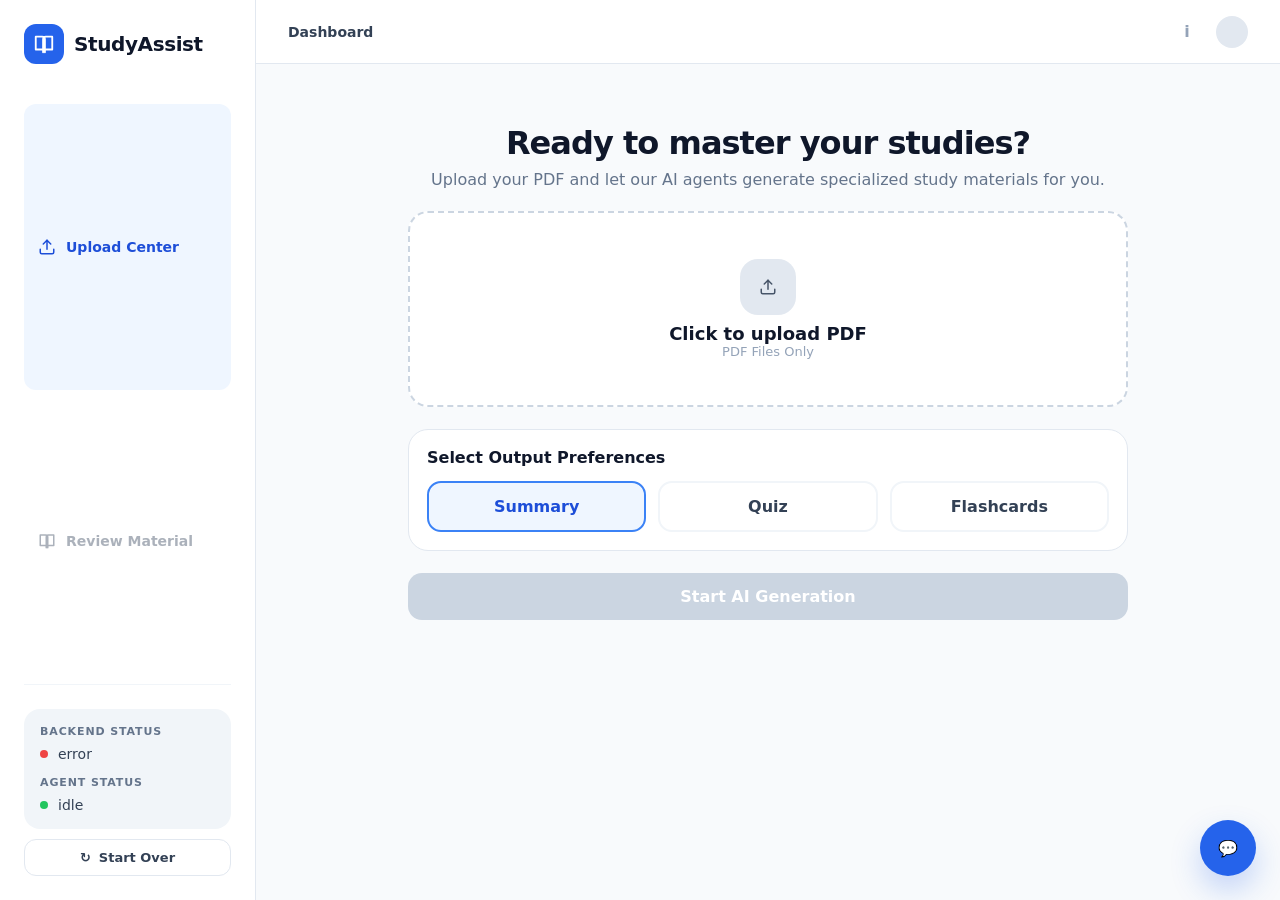
<file: Study-Assist-Project-App/frontend/index.html>
<!doctype html>
<html lang="en">
  <head>
    <meta charset="utf-8" />
    <meta name="viewport" content="width=device-width, initial-scale=1" />
    <title>StudyAssist</title>

    <link rel="icon" type="image/svg+xml" href="./favicon.svg" />
    <link rel="stylesheet" href="./style.css" />
  </head>
  <body>
    <div class="app" id="app">
      <aside class="sidebar" aria-label="Sidebar">
        <div class="logo-row">
          <div class="logo-icon" aria-hidden="true">
            <svg class="logo-svg" viewBox="0 0 24 24" fill="none" stroke="currentColor" stroke-width="2" stroke-linecap="round" stroke-linejoin="round" aria-hidden="true">
              <path d="M3 4h7a3 3 0 0 1 3 3v14a3 3 0 0 0-3-3H3z"></path>
              <path d="M21 4h-7a3 3 0 0 0-3 3v14a3 3 0 0 1 3-3h7z"></path>
            </svg>
          </div>
          <h1 class="logo-title">StudyAssist</h1>
        </div>

        <nav class="nav" aria-label="Navigation">
          <button id="navUpload" class="nav-btn is-active" type="button">
            <span class="nav-ic" aria-hidden="true">
              <svg class="ic" viewBox="0 0 24 24" fill="none" stroke="currentColor" stroke-width="2" stroke-linecap="round" stroke-linejoin="round"><path d="M21 15v4a2 2 0 0 1-2 2H5a2 2 0 0 1-2-2v-4"></path><path d="M17 8l-5-5-5 5"></path><path d="M12 3v12"></path></svg>
            </span>
            <span>Upload Center</span>
          </button>
          <button id="navReview" class="nav-btn" type="button" disabled>
            <span class="nav-ic" aria-hidden="true">
              <svg class="ic" viewBox="0 0 24 24" fill="none" stroke="currentColor" stroke-width="2" stroke-linecap="round" stroke-linejoin="round"><path d="M3 4h7a3 3 0 0 1 3 3v14a3 3 0 0 0-3-3H3z"></path><path d="M21 4h-7a3 3 0 0 0-3 3v14a3 3 0 0 1 3-3h7z"></path></svg>
            </span>
            <span>Review Material</span>
          </button>
        </nav>

        <div class="status-wrap">
          <div class="status-box">
            <p class="status-title">Backend Status</p>
            <div class="status-row">
              <span id="backendDot" class="dot is-warn" aria-hidden="true"></span>
              <p id="backendText" class="status-text">checking</p>
            </div>
            <p class="status-title mt">Agent Status</p>
            <div class="status-row">
              <span id="agentDot" class="dot is-ok" aria-hidden="true"></span>
              <p id="agentText" class="status-text">Idle</p>
            </div>
          </div>

          <button id="resetBtn" class="reset-btn" type="button">
            <span aria-hidden="true">↻</span>
            <span>Start Over</span>
          </button>
        </div>
      </aside>

      <main class="main" aria-label="Main">
        <header class="topbar">
          <h2 class="topbar-title">Dashboard</h2>
          <div class="topbar-actions">
            <button class="icon-btn" type="button" title="Info" aria-label="Info">i</button>
            <div class="avatar" aria-hidden="true"></div>
          </div>
        </header>

        <div class="content" id="content" aria-live="polite"></div>

        <button id="chatToggle" class="chat-toggle" type="button" aria-expanded="false" aria-controls="chatPanel">
          <span id="chatToggleIcon" aria-hidden="true">💬</span>
        </button>

        <section id="chatPanel" class="chat" hidden>
          <div class="chat-header">
            <div class="chat-title">
              <span class="chat-ic" aria-hidden="true">✦</span>
              <span>Agent Feedback Loop</span>
            </div>
            <button id="chatClose" class="icon-btn dark" type="button" aria-label="Close chat">×</button>
          </div>
          <div id="chatBody" class="chat-body" role="log" aria-label="Messages"></div>
          <div class="chat-input-wrap">
            <div class="chat-input-rel">
              <input
                id="chatInput"
                type="text"
                class="chat-input"
                placeholder="Ask agents to revise (e.g. add emojis)..."
                autocomplete="off"
              />
              <button id="chatSend" class="chat-send" type="button" aria-label="Send">
                ➤
              </button>
            </div>
          </div>
        </section>
      </main>
    </div>

    <script src="./app.js" defer></script>
  </body>
</html>
</file>
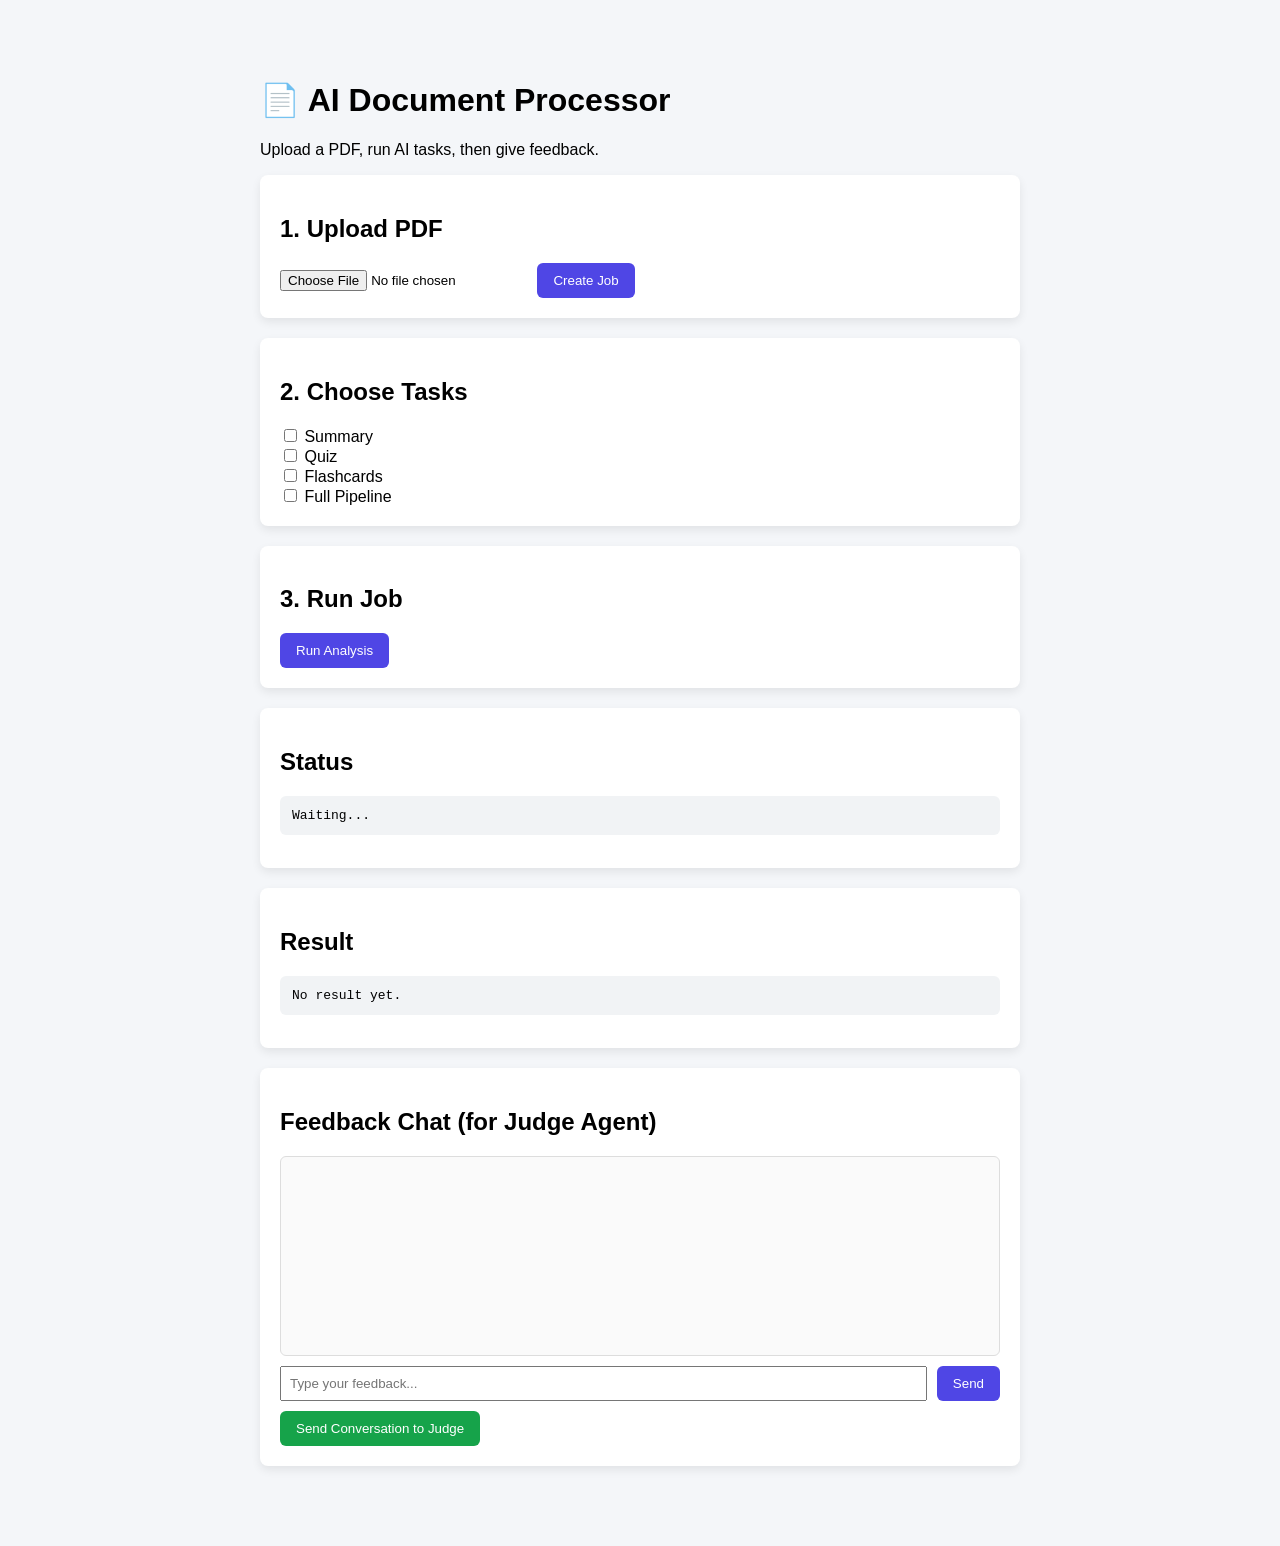
<file: ai-workflow/Frontend/src/index.html>
<!DOCTYPE html>
<html lang="en">
<head>
  <meta charset="UTF-8" />
  <title>AI Document Processor</title>
  <link rel="stylesheet" href="style.css" />
</head>
<body>

<div class="app-container">
  <h1>📄 AI Document Processor</h1>
  <p class="subtitle">Upload a PDF, run AI tasks, then give feedback.</p>

  <!-- Upload -->
  <div class="card">
    <h2>1. Upload PDF</h2>
    <input type="file" id="pdfFile" accept=".pdf" />
    <button onclick="createJob()">Create Job</button>
  </div>

  <!-- Tasks -->
  <div class="card">
    <h2>2. Choose Tasks</h2>
    <label><input type="checkbox" value="summary"> Summary</label><br />
    <label><input type="checkbox" value="quiz"> Quiz</label><br />
    <label><input type="checkbox" value="flashcards"> Flashcards</label><br />
    <label><input type="checkbox" value="full_pipeline"> Full Pipeline</label>
  </div>

  <!-- Run -->
  <div class="card">
    <h2>3. Run Job</h2>
    <button onclick="runJob()">Run Analysis</button>
  </div>

  <!-- Status -->
  <div class="card">
    <h2>Status</h2>
    <pre id="statusBox">Waiting...</pre>
  </div>

  <!-- Result -->
  <div class="card">
    <h2>Result</h2>
    <pre id="resultBox">No result yet.</pre>
  </div>

  <!-- Chatbot Feedback -->
  <div class="card">
    <h2>Feedback Chat (for Judge Agent)</h2>

    <div id="chatBox" class="chat-box"></div>

    <div class="chat-input-row">
      <input
        type="text"
        id="chatInput"
        placeholder="Type your feedback..."
        onkeydown="handleChatKey(event)"
      />
      <button onclick="sendChatMessage()">Send</button>
    </div>

    <button class="judge-btn" onclick="sendConversationToJudge()">
      Send Conversation to Judge
    </button>
  </div>
</div>

<script src="app.js"></script>
</body>
</html>
</file>
<file: Study-Assist-Project-App/frontend/style.css>
:root {
  --bg: #f8fafc;
  --fg: #0f172a;
  --muted: #64748b;
  --muted-2: #94a3b8;
  --card: #ffffff;
  --border: #e2e8f0;
  --border-2: #cbd5e1;
  --shadow: 0 12px 30px rgba(15, 23, 42, 0.10);

  --blue: #2563eb;
  --blue-2: #1d4ed8;
  --blue-soft: #eff6ff;

  --purple: #7c3aed;
  --pink: #db2777;

  --emerald: #10b981;
  --teal: #14b8a6;

  --amber: #f59e0b;
  --orange: #f97316;

  --danger: #ef4444;

  --radius-xl: 16px;
  --radius-2xl: 20px;
}

* { box-sizing: border-box; }

html, body { height: 100%; }

body {
  margin: 0;
  background: var(--bg);
  color: var(--fg);
  font-family: Inter, ui-sans-serif, system-ui, -apple-system, "Segoe UI", Roboto, "Helvetica Neue", Arial;
}

button, input { font: inherit; }

button {
  border: 0;
  background: none;
}

a { color: inherit; }

/* Smooth scrollbar */
::-webkit-scrollbar { width: 8px; height: 8px; }
::-webkit-scrollbar-track { background: #f1f5f9; border-radius: 4px; }
::-webkit-scrollbar-thumb { background: #cbd5e1; border-radius: 4px; }
::-webkit-scrollbar-thumb:hover { background: #94a3b8; }

/* Animations */
@keyframes fadeIn {
  from { opacity: 0; transform: translateY(10px); }
  to { opacity: 1; transform: translateY(0); }
}

@keyframes pulse {
  0%, 100% { opacity: 1; }
  50% { opacity: 0.55; }
}

@keyframes spin {
  to { transform: rotate(360deg); }
}

.fade-in { animation: fadeIn 0.35s ease-out both; }
.spin { animation: spin 1s linear infinite; }

/* Layout */
.app {
  min-height: 100vh;
  display: flex;
  flex-direction: column;
}

@media (min-width: 768px) {
  .app { flex-direction: row; }
}

.sidebar {
  width: 100%;
  background: var(--card);
  border-bottom: 1px solid var(--border);
  padding: 24px;
  display: flex;
  flex-direction: column;
}

@media (min-width: 768px) {
  .sidebar {
    width: 256px;
    border-bottom: 0;
    border-right: 1px solid var(--border);
    min-height: 100vh;
  }
}

.logo-row {
  display: flex;
  align-items: center;
  gap: 10px;
  margin-bottom: 40px;
}

.logo-icon {
  width: 40px;
  height: 40px;
  border-radius: 12px;
  background: var(--blue);
  color: white;
  display: flex;
  align-items: center;
  justify-content: center;
}

.logo-icon .logo-svg {
  width: 22px;
  height: 22px;
  color: #ffffff;
}

.logo-mark {
  font-weight: 800;
  letter-spacing: -0.02em;
  font-size: 14px;
}

.logo-title {
  margin: 0;
  font-weight: 800;
  font-size: 20px;
  letter-spacing: -0.02em;
}

.nav {
  display: grid;
  gap: 8px;
  flex: 1;
}

.nav-btn {
  width: 100%;
  display: flex;
  align-items: center;
  gap: 10px;
  padding: 10px 14px;
  border-radius: 12px;
  color: #475569;
  cursor: pointer;
  font-weight: 600;
  font-size: 14px;
}

.nav-btn:hover:not(:disabled) {
  background: #f8fafc;
  color: #334155;
}

.nav-btn:disabled {
  opacity: 0.45;
  cursor: not-allowed;
}

.nav-btn.is-active {
  background: var(--blue-soft);
  color: #1d4ed8;
}

.nav-ic { width: 18px; text-align: center; }

.status-wrap {
  margin-top: auto;
  padding-top: 24px;
  border-top: 1px solid #f1f5f9;
}

.status-box {
  background: #f1f5f9;
  border-radius: var(--radius-xl);
  padding: 16px;
}

.status-title {
  margin: 0 0 8px 0;
  font-size: 11px;
  letter-spacing: 0.08em;
  font-weight: 800;
  color: #64748b;
  text-transform: uppercase;
}

.status-title.mt { margin-top: 14px; }

.status-row { display: flex; align-items: center; gap: 10px; }

.status-text { margin: 0; font-size: 14px; color: #334155; text-transform: lowercase; }

.dot {
  width: 8px;
  height: 8px;
  border-radius: 99px;
  background: #22c55e;
}

.dot.is-warn { background: #f59e0b; }
.dot.is-ok { background: #22c55e; }
.dot.is-bad { background: #ef4444; }
.dot.is-pulse { animation: pulse 1s ease-in-out infinite; }

.reset-btn {
  margin-top: 10px;
  width: 100%;
  display: flex;
  align-items: center;
  justify-content: center;
  gap: 8px;
  padding: 10px 12px;
  border-radius: 12px;
  border: 1px solid var(--border);
  background: white;
  color: #334155;
  cursor: pointer;
  font-weight: 700;
  font-size: 13px;
}

.reset-btn:hover { background: #f8fafc; }

.main {
  flex: 1;
  display: flex;
  flex-direction: column;
  height: 100vh;
  overflow: hidden;
}

.topbar {
  height: 64px;
  background: var(--card);
  border-bottom: 1px solid var(--border);
  padding: 0 32px;
  display: flex;
  align-items: center;
  justify-content: space-between;
  flex: 0 0 auto;
}

.topbar-title {
  margin: 0;
  font-size: 14px;
  font-weight: 700;
  color: #334155;
}

.topbar-actions { display: flex; align-items: center; gap: 12px; }

.icon-btn {
  width: 34px;
  height: 34px;
  border-radius: 10px;
  border: 1px solid transparent;
  background: transparent;
  color: #94a3b8;
  cursor: pointer;
  display: inline-flex;
  align-items: center;
  justify-content: center;
  font-weight: 900;
}

.icon-btn:hover { color: #475569; background: #f1f5f9; }

.icon-btn.dark {
  color: rgba(255, 255, 255, 0.75);
  border-color: rgba(255, 255, 255, 0.12);
}

.icon-btn.dark:hover { color: white; background: rgba(255,255,255,0.1); }

/* Simple text link button (used in upload card) */
.link-btn {
  border: 0;
  background: transparent;
  color: #64748b;
  cursor: pointer;
  text-decoration: underline;
  font-weight: 700;
  font-size: 13px;
}

.link-btn:hover { color: #334155; }

/* Small inline SVG icons */
.ic {
  width: 18px;
  height: 18px;
  display: inline-block;
  vertical-align: -3px;
}

.avatar { width: 32px; height: 32px; border-radius: 999px; background: #e2e8f0; }

.content {
  flex: 1;
  overflow-y: auto;
  padding: 32px;
}

/* Upload view */
.view {
  max-width: 900px;
  margin: 0 auto;
}

.upload-view {
  max-width: 720px;
  margin: 0 auto;
  padding: 28px 0 10px;
  display: grid;
  gap: 22px;
}

.hero {
  text-align: center;
}

.hero h3 {
  margin: 0 0 8px 0;
  font-size: 32px;
  letter-spacing: -0.03em;
}

.hero p { margin: 0; color: var(--muted); }

.upload-card {
  border: 2px dashed var(--border-2);
  border-radius: var(--radius-2xl);
  padding: 46px;
  text-align: center;
  cursor: pointer;
  background: white;
  transition: all 180ms ease;
}

.upload-card:hover {
  border-color: #60a5fa;
  background: #eff6ff;
}

.upload-card.is-filled {
  border-color: #4ade80;
  background: #f0fdf4;
}

.upload-title { font-weight: 800; font-size: 18px; margin-top: 8px; }

.muted { color: var(--muted-2); font-size: 13px; }

.badge {
  display: inline-flex;
  align-items: center;
  justify-content: center;
  width: 56px;
  height: 56px;
  border-radius: 18px;
  background: #e2e8f0;
  color: #475569;
  font-weight: 900;
}

.badge.ok { background: #dcfce7; color: #16a34a; }

.prefs-card {
  background: white;
  padding: 18px;
  border-radius: var(--radius-2xl);
  border: 1px solid var(--border);
}

.prefs-card h4 { margin: 0 0 14px 0; font-weight: 800; }

.prefs-grid {
  display: grid;
  grid-template-columns: repeat(3, minmax(0, 1fr));
  gap: 12px;
}

@media (max-width: 560px) {
  .prefs-grid { grid-template-columns: 1fr; }
}

.pref {
  border: 2px solid #f1f5f9;
  border-radius: 14px;
  padding: 14px;
  display: flex;
  align-items: center;
  justify-content: center;
  cursor: pointer;
  user-select: none;
  transition: all 160ms ease;
  font-weight: 700;
  color: #334155;
}

.pref:hover { border-color: #e2e8f0; }

.pref.is-on {
  border-color: #3b82f6;
  background: #eff6ff;
  color: #1d4ed8;
}

.primary {
  width: 100%;
  border-radius: 14px;
  padding: 14px 16px;
  font-weight: 900;
  color: white;
  background: var(--blue);
  cursor: pointer;
  display: flex;
  align-items: center;
  justify-content: center;
  gap: 10px;
  box-shadow: 0 10px 18px rgba(37, 99, 235, 0.20);
}

.primary:hover { background: var(--blue-2); }

.primary:disabled {
  cursor: not-allowed;
  background: #cbd5e1;
  box-shadow: none;
}

/* Processing */
.centered {
  height: calc(100vh - 64px - 64px);
  min-height: 340px;
  display: flex;
  flex-direction: column;
  align-items: center;
  justify-content: center;
  text-align: center;
}

.spinner {
  width: 48px;
  height: 48px;
  border-radius: 999px;
  border: 4px solid #e2e8f0;
  border-top-color: #94a3b8;
}

.centered h3 { margin: 14px 0 6px 0; font-size: 24px; }
.centered p { margin: 0; color: var(--muted); }

/* Interactive output */
.output {
  height: 100%;
  display: flex;
  flex-direction: column;
}

.output-header {
  display: flex;
  align-items: center;
  justify-content: space-between;
  gap: 14px;
  margin-bottom: 18px;
}

.output-title h3 {
  margin: 0;
  font-size: 24px;
  font-weight: 900;
  background: linear-gradient(90deg, #1e293b 0%, #64748b 100%);
  -webkit-background-clip: text;
  background-clip: text;
  color: transparent;
}

.output-title p { margin: 6px 0 0 0; color: var(--muted); font-size: 13px; }

.tabs {
  display: flex;
  align-items: center;
  gap: 8px;
  background: #f1f5f9;
  padding: 6px;
  border-radius: 14px;
}

.tab {
  display: inline-flex;
  align-items: center;
  gap: 8px;
  padding: 10px 14px;
  border-radius: 12px;
  border: 1px solid var(--border);
  background: white;
  color: #475569;
  font-weight: 800;
  font-size: 13px;
  cursor: pointer;
}

.tab.is-active {
  border-color: transparent;
  background: linear-gradient(90deg, #2563eb, #4f46e5);
  color: white;
  box-shadow: 0 10px 18px rgba(37, 99, 235, 0.25);
}

.download-all {
  display: inline-flex;
  align-items: center;
  gap: 8px;
  padding: 10px 14px;
  border-radius: 12px;
  font-weight: 900;
  cursor: pointer;
  color: white;
  background: linear-gradient(90deg, var(--emerald), var(--teal));
  box-shadow: 0 10px 18px rgba(16, 185, 129, 0.22);
}

.download-all:hover { filter: brightness(0.98); }

.panel {
  flex: 1;
  background: white;
  border-radius: var(--radius-2xl);
  border: 1px solid #f1f5f9;
  box-shadow: 0 12px 26px rgba(15, 23, 42, 0.06);
  padding: 18px;
  overflow-y: auto;
}

.card-head {
  display: flex;
  align-items: center;
  justify-content: space-between;
  margin-bottom: 14px;
}

.chip {
  width: 40px;
  height: 40px;
  border-radius: 14px;
  display: inline-flex;
  align-items: center;
  justify-content: center;
  color: white;
  font-weight: 900;
}

.chip.blue { background: linear-gradient(135deg, #3b82f6, #4f46e5); }
.chip.purple { background: linear-gradient(135deg, #a855f7, #ec4899); }
.chip.amber { background: linear-gradient(135deg, var(--amber), var(--orange)); }

.small-btn {
  display: inline-flex;
  align-items: center;
  gap: 6px;
  padding: 8px 10px;
  border-radius: 10px;
  color: #475569;
  background: transparent;
  cursor: pointer;
  font-weight: 800;
  font-size: 12px;
}

.small-btn:hover { background: #eff6ff; color: #1d4ed8; }

.summary-box {
  background: linear-gradient(135deg, #f8fafc, rgba(59, 130, 246, 0.08));
  border: 1px solid #f1f5f9;
  border-radius: 14px;
  padding: 16px;
}

.summary-text {
  white-space: pre-wrap;
  color: #334155;
  line-height: 1.6;
  margin: 0;
}

.quiz-list { display: grid; gap: 14px; }

.q-card {
  background: linear-gradient(135deg, #f8fafc, rgba(168, 85, 247, 0.08));
  border: 1px solid #f1f5f9;
  border-radius: 14px;
  padding: 14px;
}

.q-title {
  display: flex;
  gap: 12px;
  align-items: flex-start;
  margin: 0 0 12px 0;
  font-weight: 900;
  color: #1e293b;
}

.q-n {
  width: 32px;
  height: 32px;
  border-radius: 12px;
  background: linear-gradient(135deg, #a855f7, #ec4899);
  color: white;
  display: inline-flex;
  align-items: center;
  justify-content: center;
  font-size: 13px;
  flex: 0 0 auto;
}

.opts { display: grid; gap: 10px; margin-left: 44px; }

.opt {
  display: flex;
  align-items: center;
  gap: 10px;
  padding: 12px;
  border-radius: 14px;
  border: 2px solid #e2e8f0;
  background: white;
  cursor: pointer;
  transition: transform 120ms ease, background 120ms ease, border 120ms ease;
}

.opt:hover { border-color: #c4b5fd; background: rgba(168, 85, 247, 0.06); }

.opt.is-selected { border-color: #a855f7; background: rgba(168, 85, 247, 0.10); }

.opt.is-correct { border-color: #4ade80; background: rgba(34, 197, 94, 0.10); }

.opt.is-wrong { border-color: #f87171; background: rgba(239, 68, 68, 0.10); }

.bullet {
  width: 22px;
  height: 22px;
  border-radius: 999px;
  border: 2px solid #cbd5e1;
  display: inline-flex;
  align-items: center;
  justify-content: center;
  font-size: 12px;
  font-weight: 900;
  color: white;
  flex: 0 0 auto;
}

.opt.is-selected .bullet { border-color: #a855f7; background: #a855f7; }
.opt.is-correct .bullet { border-color: #22c55e; background: #22c55e; }
.opt.is-wrong .bullet { border-color: #ef4444; background: #ef4444; }

.submit-quiz {
  margin-top: 14px;
  width: 100%;
  padding: 13px 14px;
  border-radius: 14px;
  color: white;
  font-weight: 900;
  cursor: pointer;
  background: linear-gradient(90deg, #7c3aed, #db2777);
  box-shadow: 0 10px 18px rgba(124, 58, 237, 0.22);
}

.score {
  margin-top: 14px;
  padding: 16px;
  border-radius: 14px;
  background: linear-gradient(135deg, #0f172a, #1e293b);
  color: white;
}

.score-row { display: flex; align-items: center; justify-content: space-between; gap: 12px; }
.score small { color: #94a3b8; }
.score .pct { font-size: 38px; font-weight: 1000; }

.try-again {
  margin-top: 10px;
  width: 100%;
  padding: 10px 12px;
  border-radius: 12px;
  background: rgba(255,255,255,0.12);
  color: white;
  cursor: pointer;
  font-weight: 800;
}

.try-again:hover { background: rgba(255,255,255,0.18); }

/* Flashcards (3D) */
.flashcard-container { perspective: 1000px; }

.flashcard {
  position: relative;
  width: 100%;
  height: 100%;
  transform-style: preserve-3d;
  transition: transform 0.6s cubic-bezier(0.4, 0, 0.2, 1);
}

.flashcard.rotate-y-180 { transform: rotateY(180deg); }

.flashcard-face {
  position: absolute;
  width: 100%;
  height: 100%;
  backface-visibility: hidden;
  -webkit-backface-visibility: hidden;
  border-radius: 16px;
  display: flex;
  flex-direction: column;
  align-items: center;
  justify-content: center;
  padding: 24px;
  text-align: center;
}

.flashcard-front {
  background: linear-gradient(135deg, var(--amber) 0%, var(--orange) 50%, var(--pink) 100%);
  color: white;
  box-shadow: 0 16px 34px rgba(15, 23, 42, 0.18);
}

.flashcard-back {
  background: linear-gradient(135deg, #334155 0%, #1e293b 50%, #0f172a 100%);
  color: white;
  transform: rotateY(180deg);
  box-shadow: 0 16px 34px rgba(15, 23, 42, 0.18);
}

.flash-meta { font-size: 11px; letter-spacing: 0.10em; text-transform: uppercase; opacity: 0.75; margin-bottom: 10px; }
.flash-text { font-size: 20px; font-weight: 900; line-height: 1.35; }
.flash-hint { position: absolute; bottom: 12px; font-size: 12px; opacity: 0.55; }

.flash-wrap { width: 100%; max-width: 560px; height: 288px; cursor: pointer; }

.flash-nav {
  display: flex;
  align-items: center;
  gap: 16px;
  justify-content: center;
  margin-top: 18px;
}

.nav-square {
  width: 44px;
  height: 44px;
  border-radius: 14px;
  background: #f1f5f9;
  display: inline-flex;
  align-items: center;
  justify-content: center;
  cursor: pointer;
  color: #475569;
}

.nav-square:hover { background: #e2e8f0; }

.dots { display: flex; gap: 8px; align-items: center; }

.dot-btn {
  width: 10px;
  height: 10px;
  border-radius: 999px;
  background: #cbd5e1;
  border: 0;
  cursor: pointer;
  transition: all 150ms ease;
}

.dot-btn:hover { background: #94a3b8; }

.dot-btn.is-active { background: var(--amber); width: 24px; }

.flash-count { margin-top: 10px; color: var(--muted); font-size: 13px; text-align: center; }

/* Floating chat */
.chat-toggle {
  position: fixed;
  bottom: 24px;
  right: 24px;
  width: 56px;
  height: 56px;
  border-radius: 999px;
  background: var(--blue);
  color: white;
  cursor: pointer;
  display: flex;
  align-items: center;
  justify-content: center;
  box-shadow: 0 14px 30px rgba(37, 99, 235, 0.25);
  z-index: 50;
}

.chat-toggle:hover { background: var(--blue-2); }

.chat {
  position: fixed;
  bottom: 96px;
  right: 24px;
  width: 380px;
  max-width: calc(100vw - 48px);
  height: 520px;
  background: white;
  border-radius: var(--radius-2xl);
  border: 1px solid var(--border);
  box-shadow: var(--shadow);
  overflow: hidden;
  display: flex;
  flex-direction: column;
  z-index: 45;
}

.chat[hidden] {
  display: none !important;
}

.chat-header {
  background: #0f172a;
  color: white;
  padding: 14px 14px;
  display: flex;
  align-items: center;
  justify-content: space-between;
}

.chat-title { display: flex; align-items: center; gap: 10px; font-weight: 900; font-size: 13px; }
.chat-ic { color: #60a5fa; }

.chat-body {
  flex: 1;
  overflow-y: auto;
  padding: 14px;
  background: #f8fafc;
  display: grid;
  gap: 12px;
}

.msg { display: flex; }
.msg.is-user { justify-content: flex-end; }
.msg-bubble {
  max-width: 85%;
  padding: 10px 12px;
  border-radius: 18px;
  font-size: 13px;
  line-height: 1.4;
}

.msg-bubble.user {
  background: var(--blue);
  color: white;
}

.msg-bubble.system {
  background: white;
  border: 1px solid var(--border);
  color: #334155;
  box-shadow: 0 6px 14px rgba(15, 23, 42, 0.06);
}

.chat-input-wrap { padding: 12px; border-top: 1px solid var(--border); background: white; }

.chat-input-rel { position: relative; }

.chat-input {
  width: 100%;
  padding: 12px 48px 12px 14px;
  border-radius: 14px;
  border: 0;
  outline: none;
  background: #f1f5f9;
}

.chat-input:focus { box-shadow: 0 0 0 3px rgba(37, 99, 235, 0.25); }

.chat-send {
  position: absolute;
  right: 10px;
  top: 8px;
  width: 34px;
  height: 34px;
  border-radius: 10px;
  background: var(--blue);
  color: white;
  cursor: pointer;
  display: flex;
  align-items: center;
  justify-content: center;
}

.chat-send:hover { background: var(--blue-2); }
</file>
<file: ai-workflow/Frontend/src/style.css>
* { box-sizing: border-box; }

body {
  margin: 0;
  font-family: Segoe UI, Roboto, Arial, sans-serif;
  background: #f4f6f9;
}

.app-container {
  max-width: 800px;
  margin: 40px auto;
  padding: 20px;
}

.card {
  background: #fff;
  padding: 20px;
  margin-bottom: 20px;
  border-radius: 8px;
  box-shadow: 0 4px 10px rgba(0,0,0,0.08);
}

button {
  background: #4f46e5;
  color: white;
  border: none;
  padding: 10px 16px;
  border-radius: 6px;
  cursor: pointer;
}

button:hover { background: #4338ca; }

pre {
  background: #f1f3f5;
  padding: 12px;
  border-radius: 6px;
  max-height: 300px;
  overflow-y: auto;
}

/* Chat */

.chat-box {
  border: 1px solid #ddd;
  border-radius: 6px;
  height: 200px;
  overflow-y: auto;
  padding: 10px;
  margin-bottom: 10px;
  background: #fafafa;
}

.chat-bubble {
  padding: 8px 12px;
  border-radius: 16px;
  margin-bottom: 8px;
  max-width: 75%;
}

.chat-bubble.user {
  background: #4f46e5;
  color: white;
  margin-left: auto;
}

.chat-input-row {
  display: flex;
  gap: 10px;
}

.chat-input-row input {
  flex: 1;
  padding: 8px;
}

.judge-btn {
  margin-top: 10px;
  background: #16a34a;
}
</file>
